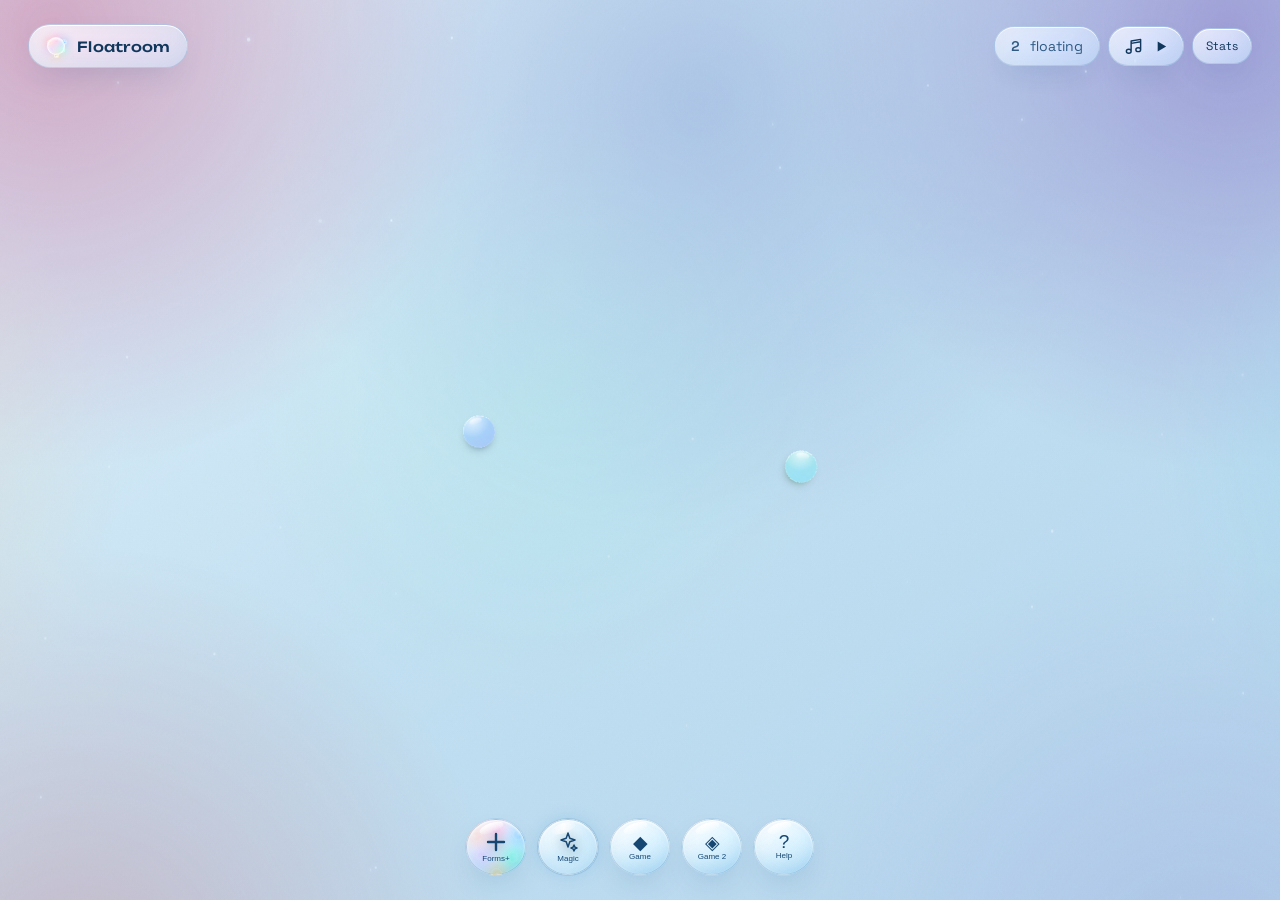
<file: docs/index.html>
<!doctype html>
<html lang="en">
<head>
  <meta charset="utf-8" />
  <meta name="viewport" content="width=device-width, initial-scale=1, maximum-scale=1, user-scalable=no, viewport-fit=cover" />
  <title>Floatroom — touch the floating glass</title>
  <meta name="description" content="A playful room full of floating liquid-glass objects. Drag, fling, pinch, hold to grow, double-tap to shrink." />
  <meta name="theme-color" content="#041329" />
  <meta name="mobile-web-app-capable" content="yes" />
  <meta name="apple-mobile-web-app-capable" content="yes" />
  <meta name="apple-mobile-web-app-status-bar-style" content="black-translucent" />
  <meta name="apple-mobile-web-app-title" content="Floatroom" />
  <link rel="manifest" href="./manifest.webmanifest" />
  <link rel="icon" href="./icon.svg" type="image/svg+xml" />
  <link rel="apple-touch-icon" href="./icon.svg" />
  <link rel="preconnect" href="https://fonts.googleapis.com" />
  <link rel="preconnect" href="https://fonts.gstatic.com" crossorigin />
  <link href="https://fonts.googleapis.com/css2?family=Unbounded:wght@500;800&family=Space+Grotesk:wght@400;500;600&display=swap" rel="stylesheet" />
  <link rel="stylesheet" href="./style.css" />
</head>
<body>
  <div class="backdrop" aria-hidden="true">
    <div class="backdrop-world">
      <div class="aura a1"></div>
      <div class="aura a2"></div>
      <div class="aura a3"></div>
      <div class="aura a4"></div>
      <div class="aura a5"></div>
      <div class="aura a6"></div>
      <div class="aura a7"></div>
      <div class="aura a8"></div>
      <div class="backdrop-scene scene-aurora"></div>
      <div class="backdrop-scene scene-ocean"></div>
      <div class="backdrop-scene scene-sunset"></div>
      <div class="distant-lights"></div>
      <div class="grain"></div>
    </div>
    <div class="grid" hidden></div>
  </div>

  <div id="map-world">
    <main id="room" aria-label="Room of floating glass objects"></main>
  </div>

  <header class="top">
    <div class="brand glass-ui">
      <span class="logo-orbit" aria-hidden="true">
        <i class="logo-dot"></i><i class="logo-dot"></i><i class="logo-dot"></i>
        <i class="logo-dot"></i><i class="logo-dot"></i><i class="logo-dot"></i>
      </span>
      Floatroom
    </div>
    <div class="right">
      <audio id="room-music" src="./assets/instrumental-techno.wav" loop preload="none"></audio>
      <button id="tilt" class="tilt glass-ui" type="button" aria-pressed="false" hidden>
        <span class="level" aria-hidden="true"><i></i></span><span class="label">tilt</span>
      </button>
      <div class="count glass-ui"><b id="count">0</b> floating</div>
      <button id="music-toggle" class="music-toggle glass-ui" type="button" aria-label="Play music" aria-pressed="false" title="Play music">
        <svg class="music-note" viewBox="0 0 24 24" aria-hidden="true"><path d="M9 18V5l12-2v13M9 18a3 2.5 0 1 1-3-2.5A3 2.5 0 0 1 9 18Zm12-2a3 2.5 0 1 1-3-2.5 3 2.5 0 0 1 3 2.5ZM9 8l12-2" fill="none" stroke="currentColor" stroke-width="1.8" stroke-linecap="round" stroke-linejoin="round"/></svg>
        <svg class="music-play" viewBox="0 0 24 24" aria-hidden="true"><path d="m8 5 12 7-12 7z" fill="currentColor"/></svg>
        <svg class="music-pause" viewBox="0 0 24 24" aria-hidden="true"><path d="M7 5h4v14H7zm7 0h4v14h-4z" fill="currentColor"/></svg>
      </button>
      <button id="stats-toggle" class="stats-toggle glass-ui" type="button" aria-expanded="false" aria-controls="stats-panel">Stats</button>
      <span id="music-status" class="visually-hidden" aria-live="polite"></span>
    </div>
  </header>

  <section id="stats-panel" class="stats-panel glass-ui" aria-label="Room statistics" hidden>
    <div class="stats-panel-heading"><b>Room telemetry</b><button id="stats-close" type="button" aria-label="Close statistics">×</button></div>
    <dl>
      <div><dt>Goal 0</dt><dd>Hidden</dd></div>
      <div><dt>Splits</dt><dd id="splits">0</dd></div>
      <div><dt>Fastest object</dt><dd id="fastest-speed">0 px/s</dd></div>
      <div><dt>Mean velocity</dt><dd id="mean-speed">0 px/s</dd></div>
      <div><dt>Kinetic index</dt><dd id="kinetic-index">0</dd></div>
      <div><dt>Glass area</dt><dd id="glass-area">0 px²</dd></div>
      <div><dt>App Version</dt><dd id="app-version">1.1.0</dd></div>
    </dl>
  </section>

  <div id="game-score" class="game-score glass-ui" aria-live="polite" aria-atomic="true" hidden>
    <span>Points <b id="game-points">0</b></span>
    <i aria-hidden="true"></i>
    <span>Hits <b id="game-stones">0</b></span>
    <i aria-hidden="true"></i>
    <span>Time <b id="game-time">60s</b></span>
    <i aria-hidden="true"></i>
    <span>Target <i id="game-target-swatch" class="game-target-swatch" aria-hidden="true"></i><b id="game-target-color">—</b></span>
    <i aria-hidden="true"></i>
    <span>Combo <b id="game-combo">x1 (0)</b></span>
  </div>
  <div id="game2-score" class="game-score game2-score glass-ui" aria-live="off" hidden>
    <span>Survival <b id="game2-time">0.0s</b></span>
    <i aria-hidden="true"></i>
    <span>Record <b id="game2-record">0.0s</b></span>
    <i aria-hidden="true"></i>
    <span>Shields <b id="game2-shields">0</b></span>
  </div>

  <div id="hint" class="hint hide" aria-live="polite">
    <span class="chip glass-ui">Bring matching forms together to split into four</span>
    <span class="chip glass-ui">Drag forces to move · select to pin or release</span>
  </div>

  <div class="dock">
    <div id="picker" class="picker glass-ui" role="dialog" aria-label="Choose a form or effect" hidden>
      <div class="picker-heading">
        <b id="picker-title">Choose a form</b>
        <button id="picker-close" class="picker-close" type="button" aria-label="Close picker">×</button>
      </div>
      <div id="picker-options" class="picker-options"></div>
      <p id="picker-hint" class="picker-hint">Drag a form into the room, or tap to add it.</p>
    </div>
    <div id="dock-actions" class="dock-actions">
      <button id="add" class="add glass-ui" type="button" aria-label="Choose forms" aria-expanded="false">
        <span class="orbit" aria-hidden="true">
          <span class="dot" style="--i:0"></span>
          <span class="dot" style="--i:1"></span>
          <span class="dot" style="--i:2"></span>
          <span class="dot" style="--i:3"></span>
          <span class="dot" style="--i:4"></span>
          <span class="dot" style="--i:5"></span>
        </span>
        <svg viewBox="0 0 24 24" width="24" height="24" aria-hidden="true"><path d="M12 4v16M4 12h16" fill="none" stroke="currentColor" stroke-width="2.4" stroke-linecap="round"/></svg>
        <span class="button-label">Forms+</span>
      </button>
      <button id="more" class="add glass-ui" type="button" aria-label="Show more controls" aria-expanded="false" aria-controls="magic-menu">
        <svg viewBox="0 0 24 24" width="24" height="24" aria-hidden="true"><path d="m12 3 1.8 5.2L19 10l-5.2 1.8L12 17l-1.8-5.2L5 10l5.2-1.8L12 3Zm6 12 .9 2.1L21 18l-2.1.9L18 21l-.9-2.1L15 18l2.1-.9L18 15Z" fill="none" stroke="currentColor" stroke-width="1.5" stroke-linejoin="round"/></svg>
        <span class="button-label">Magic</span>
      </button>
      <button id="game" class="add glass-ui game-button" type="button" aria-label="Start game" aria-pressed="false">
        <span class="button-plus" aria-hidden="true">◆</span>
        <span class="button-label" id="game-label">Game</span>
      </button>
      <button id="game2" class="add glass-ui game-button" type="button" aria-label="Start survival game" aria-pressed="false">
        <span class="button-plus" aria-hidden="true">◈</span>
        <span class="button-label" id="game2-label">Game 2</span>
      </button>
      <button id="help-toggle" class="add glass-ui help-toggle" type="button" aria-label="Show help text" aria-pressed="false">
        <span class="button-plus" aria-hidden="true">?</span>
        <span class="button-label">Help</span>
      </button>
      <div id="magic-menu" class="magic-menu" hidden>
        <button id="theme-toggle" class="add glass-ui" type="button" aria-label="Theme: System" title="Theme: System">
          <span class="button-plus" aria-hidden="true">◐</span>
          <span class="button-label">Theme: System</span>
        </button>
        <button id="elements" class="add glass-ui" type="button" aria-label="Choose a natural force">
          <span class="button-plus" aria-hidden="true">+</span>
          <span class="button-label">Elements</span>
        </button>
        <button id="light-effects" class="add glass-ui" type="button" aria-label="Choose a light effect">
          <span class="button-plus" aria-hidden="true">+</span>
          <span class="button-label">Light</span>
        </button>
        <button id="glow-toggle" class="add glass-ui" type="button" aria-label="Turn object glow on" aria-pressed="false" title="Object glow: off">
          <span class="button-plus" aria-hidden="true">✦</span>
          <span class="button-label">Glow</span>
        </button>
        <button id="grid-toggle" class="add glass-ui" type="button" aria-label="Show grid" aria-pressed="false" title="Grid: off">
          <svg viewBox="0 0 24 24" width="24" height="24" aria-hidden="true"><path d="M4 4h16v16H4zM4 10h16M4 16h16M10 4v16m6-16v16" fill="none" stroke="currentColor" stroke-width="1.5" stroke-linejoin="round"/></svg>
          <span class="button-label">Grid</span>
        </button>
        <button id="phenomena-effects" class="add glass-ui" type="button" aria-label="Choose a special effect">
          <span class="button-plus" aria-hidden="true">+</span>
          <span class="button-label">Effects</span>
        </button>
        <button id="draw-frame" class="add glass-ui" type="button" aria-label="Draw an object frame" aria-pressed="false">
          <svg viewBox="0 0 24 24" width="24" height="24" aria-hidden="true"><path d="m4 16.5 9.7-9.7a2.1 2.1 0 0 1 3 3L7 19.5 3.5 20.5 4 16.5Z M12.5 8.3l3.2 3.2" fill="none" stroke="currentColor" stroke-width="1.8" stroke-linecap="round" stroke-linejoin="round"/></svg>
          <span class="button-label">Frame</span>
        </button>
        <button id="clear-forms" class="add glass-ui" type="button" aria-label="Clear Objects">
          <svg viewBox="0 0 24 24" width="24" height="24" aria-hidden="true"><path d="M4 7h16M9 7V4h6v3m3 0-.8 13H6.8L6 7m4 3v6m4-6v6" fill="none" stroke="currentColor" stroke-width="1.8" stroke-linecap="round" stroke-linejoin="round"/></svg>
          <span class="button-label">Clear Objects</span>
        </button>
        <button id="clear-forces" class="add glass-ui" type="button" aria-label="Clear Forces">
          <svg viewBox="0 0 24 24" width="24" height="24" aria-hidden="true"><path d="M4 7h16M9 7V4h6v3m3 0-.8 13H6.8L6 7m4 3v6m4-6v6" fill="none" stroke="currentColor" stroke-width="1.8" stroke-linecap="round" stroke-linejoin="round"/></svg>
          <span class="button-label">Clear Forces</span>
        </button>
        <button id="clear-frames" class="add glass-ui" type="button" aria-label="Clear Frames">
          <svg viewBox="0 0 24 24" width="24" height="24" aria-hidden="true"><path d="M4 4h16v16H4zM9 4v3m6-3v3M9 17v3m6-3v3M4 9h3m10 0h3M4 15h3m10 0h3" fill="none" stroke="currentColor" stroke-width="1.6" stroke-linecap="round" stroke-linejoin="round"/></svg>
          <span class="button-label">Clear Frames</span>
        </button>
        <button id="advanced" class="add glass-ui" type="button" aria-label="Advanced controls">
          <svg viewBox="0 0 24 24" width="24" height="24" aria-hidden="true"><path d="M12 3v2m0 14v2M3 12h2m14 0h2M5.64 5.64l1.42 1.42m9.88 9.88 1.42 1.42m0-12.72-1.42 1.42m-9.88 9.88-1.42 1.42M15 12a3 3 0 1 1-6 0 3 3 0 0 1 6 0Z" fill="none" stroke="currentColor" stroke-width="1.7" stroke-linecap="round"/></svg>
          <span class="button-label">Advanced</span>
        </button>
        <button id="speed" class="add glass-ui" type="button" aria-label="Simulation speed 1 times" aria-pressed="false">
          <span class="button-plus speed-icon" aria-hidden="true">»</span>
          <span class="button-label" id="speed-label">1×</span>
        </button>
      </div>
    </div>
  </div>

  <script src="./app.js"></script>
</body>
</html>
</file>
<file: docs/style.css>
*, *::before, *::after { box-sizing: border-box; margin: 0; padding: 0; }

html { background: #041329; }
html, body {
  height: 100%;
  height: 100dvh;
  overflow: hidden;
  background-color: #041329;
  background: linear-gradient(135deg, #071a38, #062b50 52%, #101e49);
  color: #fff;
  font-family: "Space Grotesk", system-ui, sans-serif;
  touch-action: none;
  overscroll-behavior: none;
  -webkit-user-select: none;
  user-select: none;
  -webkit-touch-callout: none;
  -webkit-tap-highlight-color: transparent;
}
#map-world {
  position: fixed; inset: 0; z-index: 1;
  width: 100vw; width: 100dvw;
  height: 100vh; height: 100dvh;
  transform-origin: 0 0;
  will-change: transform;
}

/* ---------- Backdrop: layered colour field for the glass to refract ---------- */
.backdrop { position: fixed; inset: 0; overflow: hidden; z-index: 0; pointer-events: none; animation: backdrop-color-drift 34s ease-in-out infinite alternate; }
@keyframes backdrop-color-drift {
  from { filter: hue-rotate(-8deg) saturate(1); }
  to { filter: hue-rotate(8deg) saturate(1.08); }
}
.backdrop-world {
  position: absolute; inset: -6%;
  transform: translate3d(0, 0, 0) scale(1.08);
  transform-origin: center;
  will-change: transform;
}

.aura {
  position: absolute;
  width: 70vmax; height: 70vmax;
  border-radius: 50%;
  mix-blend-mode: screen;
  opacity: .85;
}
.a1 { background: radial-gradient(circle, #ff3d9a 0, transparent 62%); top: -25vmax; left: -20vmax; }
.a2 { background: radial-gradient(circle, #3d6bff 0, transparent 62%); top: -20vmax; left: 25vw; opacity: .52; }
.a3 { background: radial-gradient(circle, #7a2dff 0, transparent 62%); top: -25vmax; right: -20vmax; opacity: .72; }
.a4 { background: radial-gradient(circle, #ff9a3d 0, transparent 60%); top: 18vh; left: -32vmax; width: 56vmax; height: 56vmax; opacity: .48; }
.a5 { background: radial-gradient(circle, #2dffc4 0, transparent 60%); top: 18vh; left: 25vw; width: 48vmax; height: 48vmax; opacity: .28; }
.a6 { background: radial-gradient(circle, #36d9ff 0, transparent 60%); top: 18vh; right: -30vmax; width: 54vmax; height: 54vmax; opacity: .58; }
.a7 { background: radial-gradient(circle, #ff5c73 0, transparent 60%); bottom: -32vmax; left: -18vmax; opacity: .64; }
.a8 { background: radial-gradient(circle, #8c7bff 0, transparent 60%); bottom: -32vmax; right: -18vmax; opacity: .42; }

.backdrop-scene {
  position: absolute; z-index: 1; inset: -12%;
  opacity: 0;
  filter: blur(30px) saturate(1.25);
  -webkit-backdrop-filter: blur(16px) saturate(1.4);
  backdrop-filter: blur(16px) saturate(1.4);
  transform: scale(1.06);
  transition: opacity 1.25s ease, filter 1.25s ease, transform 1.25s ease;
}
.backdrop-scene.scene-active { opacity: .76; filter: blur(5px) saturate(1.2); transform: scale(1); }
.scene-aurora {
  background:
    radial-gradient(ellipse at 18% 30%, rgba(53,255,207,.54), transparent 43%),
    radial-gradient(ellipse at 76% 24%, rgba(95,108,255,.62), transparent 46%),
    radial-gradient(ellipse at 63% 83%, rgba(208,72,255,.5), transparent 48%),
    linear-gradient(140deg, rgba(9,35,67,.62), rgba(31,12,74,.58));
}
.scene-ocean {
  background:
    radial-gradient(ellipse at 22% 24%, rgba(39,211,233,.58), transparent 46%),
    radial-gradient(ellipse at 80% 44%, rgba(52,108,255,.66), transparent 48%),
    radial-gradient(ellipse at 42% 88%, rgba(36,244,197,.4), transparent 44%),
    linear-gradient(145deg, rgba(5,48,74,.68), rgba(7,18,59,.62));
}
.scene-sunset {
  background:
    radial-gradient(ellipse at 18% 25%, rgba(255,106,132,.6), transparent 45%),
    radial-gradient(ellipse at 78% 32%, rgba(255,185,91,.58), transparent 46%),
    radial-gradient(ellipse at 54% 86%, rgba(152,74,255,.55), transparent 50%),
    linear-gradient(145deg, rgba(76,19,79,.62), rgba(13,23,66,.66));
}

.distant-lights { position: absolute; z-index: 2; inset: 0; pointer-events: none; }
.distant-light {
  position: absolute;
  width: var(--light-size); height: var(--light-size);
  border-radius: 50%;
  background: rgba(231,241,255,var(--light-alpha));
  box-shadow: 0 0 5px 1px rgba(184,213,255,.28);
  animation: distant-twinkle var(--twinkle-time) ease-in-out var(--twinkle-delay) infinite alternate;
}
@keyframes distant-twinkle {
  from { opacity: .35; transform: scale(.75); }
  to { opacity: 1; transform: scale(1.3); }
}

.grid {
  position: absolute; z-index: 2; inset: 0;
  background-image:
    repeating-linear-gradient(0deg, rgba(255,255,255,.01) 0 1px, transparent 1px 56px),
    repeating-linear-gradient(90deg, rgba(255,255,255,.01) 0 1px, transparent 1px 56px);
}
.grid[hidden] { display: none; }

.grain {
  position: absolute; z-index: 3; inset: -50%; pointer-events: none;
  opacity: .09;
  mix-blend-mode: overlay;
  background-image: url("data:image/svg+xml;utf8,<svg xmlns='http://www.w3.org/2000/svg' width='160' height='160'><filter id='n'><feTurbulence type='fractalNoise' baseFrequency='.9' numOctaves='2'/></filter><rect width='100%' height='100%' filter='url(%23n)'/></svg>");
}

/* ---------- Room + objects ---------- */
#room { position: absolute; left: 0; top: 0; z-index: 1; cursor: grab; touch-action: none; }
#room.map-panning { cursor: grabbing; }
#room.map-zooming { cursor: zoom-in; }

.obj {
  position: absolute; left: 0; top: 0;
  will-change: transform;
  transform-origin: center;
  touch-action: none;
  cursor: grab;
}
.obj:active { cursor: grabbing; }
.obj.game2-selectable::after {
  content: "";
  position: absolute; inset: -9px;
  border: 2px solid hsl(var(--h) 100% 82% / .85);
  border-radius: 50%;
  box-shadow: 0 0 12px hsl(var(--h) 100% 72% / .62);
  pointer-events: none;
  animation: game2-select-pulse 1.6s ease-in-out infinite alternate;
}
.obj.game2-selectable:focus-visible { outline: 2px solid #fff; outline-offset: 10px; }
.obj.game2-player .glass {
  box-shadow:
    inset 0 0 0 2px rgba(255,255,255,.92),
    inset 0 0 24px hsl(var(--h) 100% 78% / .8),
    0 0 25px hsl(var(--h) 100% 68% / .92),
    0 0 58px hsl(var(--h) 100% 60% / .72);
}
@keyframes game2-select-pulse {
  to { transform: scale(1.09); opacity: .45; }
}
.game-stone {
  position: absolute; z-index: 2147483647; width: var(--stone-size, 50px); height: var(--stone-size, 50px);
  margin: calc(var(--stone-size, 50px) / -2);
  display: grid; place-items: center;
  border: 2px solid rgba(255,255,255,.88); border-radius: 50%;
  background:
    radial-gradient(circle at 34% 27%, rgba(255,255,255,.9), transparent 20%),
    radial-gradient(circle, color-mix(in srgb, var(--stone-color), white 12%) 0 24%, var(--stone-color) 25% 55%, color-mix(in srgb, var(--stone-color), #140b30 55%) 78%);
  box-shadow: 0 0 12px color-mix(in srgb, var(--stone-color), transparent 12%), 0 0 30px color-mix(in srgb, var(--stone-color), transparent 50%), inset 0 0 10px rgba(255,255,255,.62);
  color: #fff; font-size: calc(var(--stone-size, 50px) * .4); text-shadow: 0 0 8px #fff, 0 0 16px var(--stone-color);
  pointer-events: none;
}
.game2-pickup,
.game2-shield {
  position: absolute; z-index: 1102; width: 34px; height: 34px; margin: -17px;
  display: grid; place-items: center; border: 1px solid rgba(224,255,249,.95);
  border-radius: 50%; color: #eaffff; background: rgba(74,238,221,.26);
  box-shadow: 0 0 12px rgba(82,255,229,.88), 0 0 28px rgba(68,186,255,.64), inset 0 0 10px rgba(255,255,255,.75);
  font-size: 19px; text-shadow: 0 0 8px #fff; pointer-events: none;
}
.game2-pickup { animation: game2-pickup-pulse .8s ease-in-out infinite alternate; }
.game2-shield { width: 26px; height: 26px; margin: -13px; font-size: 14px; }
@keyframes game2-pickup-pulse { to { transform: scale(1.2); filter: brightness(1.3); } }
.game-stone.is-target { border-width: 3px; animation: target-stone-blink .55s steps(2, end) infinite; }
@keyframes target-stone-blink {
  50% { opacity: .3; transform: scale(1.12); box-shadow: 0 0 20px rgba(255,189,85,1), 0 0 44px rgba(255,93,83,.82), inset 0 0 10px rgba(255,255,255,.72); }
}
.game-rocket {
  position: absolute; z-index: 2147483646; width: 48px; height: 48px; margin: -24px;
  display: grid; place-items: center; font-size: 36px; line-height: 1;
  filter: drop-shadow(0 0 8px rgba(255,156,66,.85));
  pointer-events: none; will-change: left, top, transform;
}

/* halo that pulses while an object is being held to grow */
.obj::before {
  content: "";
  position: absolute; inset: -22%;
  border-radius: 50%;
  background: radial-gradient(circle, hsl(var(--h) 100% 72% / .65), transparent 66%);
  opacity: 0;
  transition: opacity .3s;
  pointer-events: none;
}
.obj.growing::before { opacity: 1; animation: halo .7s ease-in-out infinite alternate; }
@keyframes halo { from { transform: scale(.92); } to { transform: scale(1.08); } }

.wob { position: absolute; inset: 0; transition: opacity .4s, transform .4s; }
.wob.tap    { animation: jelly .55s cubic-bezier(.3,1.6,.5,1); }
.wob.shrink { animation: squeeze .5s cubic-bezier(.3,1.6,.5,1); }
.wob.boop   { animation: boop .35s ease-out; }
.obj.bye .wob { opacity: 0; transform: scale(.2); }

@keyframes jelly {
  0% { transform: scale(1, 1); } 30% { transform: scale(1.16, .86); }
  55% { transform: scale(.92, 1.08); } 75% { transform: scale(1.04, .97); } 100% { transform: scale(1, 1); }
}
@keyframes squeeze {
  0% { transform: scale(1.25); } 40% { transform: scale(.85, 1.1); } 100% { transform: scale(1); }
}
@keyframes boop {
  0% { transform: scale(1); } 40% { transform: scale(.93, 1.06); } 100% { transform: scale(1); }
}

/* The liquid glass material */
.glass {
  position: absolute; inset: 0;
  border-radius: 50%;
  background:
    radial-gradient(90% 90% at 28% 18%, rgba(255,255,255,.62), transparent 58%),
    linear-gradient(145deg, hsl(var(--h) 88% 82% / .34), hsl(calc(var(--h) + 50) 84% 58% / .18));
  -webkit-backdrop-filter: blur(6px) saturate(160%);
  backdrop-filter: blur(6px) saturate(160%);
  box-shadow:
    inset 0 0 0 1px rgba(255,255,255,.36),
    inset 0 1px 0 rgba(255,255,255,.72),
    0 14px 30px -18px hsl(var(--h) 90% 12% / .7);
}
.obj.intro-glow .glass {
  box-shadow:
    inset 0 0 0 1px rgba(255,255,255,.72),
    inset 0 0 20px hsl(var(--h) 100% 78% / .82),
    0 0 24px hsl(var(--h) 100% 64% / .92),
    0 0 52px hsl(var(--h) 100% 58% / .72);
  filter: brightness(1.24) saturate(1.4);
}

#room.dense .glass {
  -webkit-backdrop-filter: none;
  backdrop-filter: none;
  box-shadow: inset 0 0 0 1px rgba(255,255,255,.36), inset 0 1px 0 rgba(255,255,255,.72);
}
body.dense .backdrop { animation: none; }
.dense .blob, .dense .pearl .core { animation: none; }
.dense .obj:not(.growing)::before { display: none; }
.dense .glass::after { filter: none; opacity: .55; }
.dense .obj { will-change: auto; }
.dense .dvd-object .glass::after { animation: none; }
.crowded .glass::before { display: none; }
.crowded .glass::after { opacity: .35; }
.crowded .glass { box-shadow: none; }
.crowded .wob { transition: none; }
.overloaded .obj { contain: layout paint style; }
.overloaded .glass::before, .overloaded .glass::after { display: none; }
.overloaded .glass {
  background: linear-gradient(145deg, hsl(var(--h) 82% 78% / .82), hsl(calc(var(--h) + 50) 78% 48% / .72));
  border-radius: 50%;
  clip-path: none;
  mask: none;
  -webkit-mask: none;
  box-shadow: none;
}

/* bright gradient rim */
.glass::before {
  content: "";
  position: absolute; inset: 0;
  border-radius: inherit;
  padding: 1.5px;
  background: linear-gradient(135deg, rgba(255,255,255,.95), rgba(255,255,255,.08) 35%, transparent 55%, hsl(var(--h) 100% 88% / .9));
  -webkit-mask: linear-gradient(#000 0 0) content-box, linear-gradient(#000 0 0);
  -webkit-mask-composite: xor;
  mask: linear-gradient(#000 0 0) content-box, linear-gradient(#000 0 0);
  mask-composite: exclude;
  pointer-events: none;
}

/* specular highlight */
.glass::after {
  content: "";
  position: absolute;
  top: 9%; left: 17%;
  width: 40%; height: 20%;
  border-radius: 50%;
  background: linear-gradient(to bottom, rgba(255,255,255,.9), rgba(255,255,255,0));
  transform: rotate(-22deg);
  filter: blur(.6px);
  opacity: .75;
  pointer-events: none;
}

.ring {
  -webkit-mask: radial-gradient(circle, transparent 35%, #000 36.5%);
  mask: radial-gradient(circle, transparent 35%, #000 36.5%);
}
.ring::after { top: 6%; left: 22%; width: 34%; height: 12%; }
.squircle { border-radius: 32%; }
.capsule  { border-radius: 999px; }
.capsule::after { top: 12%; left: 12%; width: 50%; height: 28%; }
.drop     { border-radius: 50% 50% 50% 14%; }
.diamond  { clip-path: polygon(50% 0, 100% 50%, 50% 100%, 0 50%); }
.triangle { clip-path: polygon(50% 0, 100% 92%, 0 92%); }
.hexagon  { clip-path: polygon(25% 4%, 75% 4%, 100% 50%, 75% 96%, 25% 96%, 0 50%); }
.star     { clip-path: polygon(50% 0, 62% 35%, 98% 36%, 69% 58%, 80% 94%, 50% 72%, 20% 94%, 31% 58%, 2% 36%, 38% 35%); }
.moon     { clip-path: polygon(72% 4%, 57% 13%, 45% 28%, 40% 47%, 44% 67%, 56% 84%, 73% 96%, 51% 92%, 32% 82%, 18% 65%, 12% 45%, 17% 26%, 31% 11%, 50% 3%); }
.flower   { clip-path: polygon(50% 0, 63% 20%, 86% 12%, 82% 38%, 100% 50%, 82% 63%, 88% 88%, 62% 81%, 50% 100%, 38% 81%, 12% 88%, 18% 62%, 0 50%, 18% 38%, 12% 12%, 38% 20%); }
.shield   { clip-path: polygon(50% 0, 94% 16%, 88% 63%, 50% 100%, 12% 63%, 6% 16%); }
.cone     { clip-path: polygon(50% 0, 94% 88%, 6% 88%); border-radius: 50% 50% 20% 20%; }
.cross    { clip-path: polygon(35% 0, 65% 0, 65% 35%, 100% 35%, 100% 65%, 65% 65%, 65% 100%, 35% 100%, 35% 65%, 0 65%, 0 35%, 35% 35%); }
.blob     { animation: morph 9s ease-in-out infinite; }
@keyframes morph {
  0%, 100% { border-radius: 62% 38% 46% 54% / 49% 61% 39% 51%; }
  33%      { border-radius: 40% 60% 66% 34% / 58% 37% 63% 42%; }
  66%      { border-radius: 54% 46% 36% 64% / 38% 55% 45% 62%; }
}

.pearl .core {
  position: absolute; inset: 29%;
  border-radius: 50%;
  background: radial-gradient(circle at 35% 30%, #fff 0, hsl(var(--h) 100% 68%) 32%, hsl(calc(var(--h) + 40) 100% 42%) 78%);
  box-shadow: 0 0 30px hsl(var(--h) 100% 60% / .85);
  animation: breathe 3.2s ease-in-out infinite;
}
@keyframes breathe { 50% { transform: scale(1.14); } }

.dvd-object .glass {
  border-radius: 12%;
  clip-path: none;
  mask: none;
  -webkit-mask: none;
  background:
    linear-gradient(145deg, rgba(255,255,255,.32), rgba(89,214,255,.08) 48%, rgba(129,91,255,.28)),
    rgba(13,20,48,.7);
  box-shadow: inset 0 0 0 1px rgba(221,248,255,.72), 0 0 18px rgba(99,221,255,.5);
}
.dvd-label {
  position: absolute; inset: 0; z-index: 1;
  display: grid; place-items: center;
  color: #edfcff;
  font: 800 19px/1 "Unbounded", sans-serif;
  letter-spacing: .12em;
  text-shadow: 0 0 5px #fff, 0 0 13px #5ce8ff, 0 0 24px #b56dff;
  pointer-events: none;
}
.dvd-object .glass::after {
  top: 0; left: 0; width: 100%; height: 100%;
  border-radius: inherit;
  transform: none;
  filter: none;
  opacity: .62;
  background:
    repeating-linear-gradient(0deg, transparent 0 3px, rgba(205,246,255,.12) 4px, transparent 5px),
    linear-gradient(0deg, transparent 0 46%, rgba(255,255,255,.56) 49%, rgba(109,239,255,.42) 51%, transparent 55%);
  animation: vhs-track 2.7s steps(1, end) infinite;
}
@keyframes vhs-track {
  0%, 18% { background-position: 0 0, 0 -100%; opacity: .18; }
  19%, 24% { background-position: 0 0, 0 0; opacity: .86; }
  25%, 69% { background-position: 0 0, 0 100%; opacity: .24; }
  70%, 74% { background-position: 0 0, 0 0; opacity: .72; }
  75%, 100% { background-position: 0 0, 0 -100%; opacity: .18; }
}

.ripple {
  position: fixed; left: 0; top: 0; z-index: 1;
  width: var(--s); height: var(--s);
  margin: calc(var(--s) / -2) 0 0 calc(var(--s) / -2);
  border-radius: 50%;
  border: 2px solid rgba(255,255,255,.85);
  box-shadow: 0 0 24px rgba(255,255,255,.4), inset 0 0 24px rgba(255,255,255,.3);
  pointer-events: none;
  animation: ripple .65s ease-out forwards;
}
@keyframes ripple { from { transform: scale(.6); opacity: 1; } to { transform: scale(1.6); opacity: 0; } }

/* ---------- UI chrome ---------- */
.glass-ui {
  background: linear-gradient(135deg, rgba(255,255,255,.24), rgba(255,255,255,.06));
  -webkit-backdrop-filter: blur(18px) saturate(180%);
  backdrop-filter: blur(18px) saturate(180%);
  border: 1px solid rgba(255,255,255,.32);
  box-shadow:
    inset 0 1px 0 rgba(255,255,255,.75),
    inset 0 -10px 22px rgba(255,255,255,.05),
    0 16px 40px -14px rgba(0,0,0,.55);
}

.top {
  position: fixed; z-index: 3;
  top: calc(16px + env(safe-area-inset-top)); left: 16px; right: 16px;
  display: flex; justify-content: space-between; align-items: center;
  pointer-events: none;
}
.brand, .count {
  display: inline-flex; align-items: center; gap: 10px;
  padding: 10px 16px;
  border-radius: 999px;
  font-size: 14px;
}
.brand { font-family: "Unbounded", sans-serif; font-weight: 500; letter-spacing: .02em; }
.count { font-variant-numeric: tabular-nums; opacity: .9; }
.count b { font-weight: 600; }
.right { display: flex; align-items: center; gap: 8px; pointer-events: auto; }
.music-toggle {
  display: flex; width: 76px; height: 40px; flex: none; align-items: center; justify-content: center; gap: 9px;
  padding: 0 12px;
  border: 1px solid rgba(255,255,255,.4); border-radius: 999px;
  color: #fff; cursor: pointer; pointer-events: auto;
}
.music-toggle svg { width: 17px; height: 17px; flex: none; filter: drop-shadow(0 1px 4px rgba(255,255,255,.3)); }
.music-toggle .music-note { width: 19px; height: 19px; }
.music-toggle .music-pause, .music-toggle[aria-pressed="true"] .music-play { display: none; }
.music-toggle[aria-pressed="true"] .music-pause { display: block; }
.visually-hidden {
  position: absolute; width: 1px; height: 1px; padding: 0; margin: -1px;
  overflow: hidden; clip: rect(0, 0, 0, 0); white-space: nowrap; border: 0;
}
.stats-toggle {
  padding: 9px 13px;
  border: 1px solid rgba(255,255,255,.32);
  border-radius: 999px;
  color: #fff;
  font: inherit;
  font-size: 12px;
  cursor: pointer;
  pointer-events: auto;
}
.stats-panel {
  position: fixed; z-index: 6;
  top: calc(68px + env(safe-area-inset-top)); right: 16px;
  width: min(300px, calc(100vw - 24px));
  padding: 14px;
  border-radius: 18px;
  color: #fff;
  pointer-events: auto;
}
.stats-panel[hidden] { display: none; }
.stats-panel-heading { display: flex; justify-content: space-between; align-items: center; margin-bottom: 10px; font-size: 11px; letter-spacing: .08em; text-transform: uppercase; }
.stats-panel-heading button {
  width: 26px; height: 26px; border: 1px solid rgba(255,255,255,.3); border-radius: 50%;
  color: #fff; background: rgba(255,255,255,.1); font: inherit; font-size: 17px; line-height: 1; cursor: pointer;
}
.stats-panel dl { display: grid; gap: 7px; font-size: 12px; }
.stats-panel dl div { display: flex; justify-content: space-between; gap: 12px; }
.stats-panel dt { color: rgba(255,255,255,.72); }
.stats-panel dd { font-variant-numeric: tabular-nums; text-align: right; }
.game-score {
  position: fixed; z-index: 3;
  top: calc(72px + env(safe-area-inset-top)); left: 50%;
  transform: translateX(-50%);
  display: flex; align-items: center; justify-content: center; flex-wrap: wrap; gap: 6px 12px;
  width: max-content; max-width: calc(100vw - 20px);
  padding: 9px 15px; border-radius: 999px;
  font-size: 12px; text-transform: uppercase; letter-spacing: .08em; white-space: nowrap;
}
.game2-score { top: calc(120px + env(safe-area-inset-top)); }
.game-score[hidden] { display: none; }
.game-score i { width: 4px; height: 4px; border-radius: 50%; background: rgba(255,255,255,.65); }
.game-score b { font-variant-numeric: tabular-nums; }
.game-score .game-target-swatch { display: inline-block; width: 9px; height: 9px; margin: 0 4px; border-radius: 50%; background: var(--target-color, #fff); box-shadow: 0 0 9px var(--target-color, #fff); vertical-align: middle; }
.help-toggle .button-plus { font-size: 19px; line-height: .95; }
body.help-hidden .hint { display: none; }
.logo-orbit { position: relative; display: inline-block; width: 22px; height: 22px; flex: none; }
.logo-orbit::after {
  content: ""; position: absolute; z-index: 2; inset: 2px;
  border: 1px solid rgba(255,255,255,.7); border-radius: 50%;
  background: linear-gradient(145deg, rgba(255,255,255,.48), rgba(235,244,255,.2));
  -webkit-backdrop-filter: blur(2px) saturate(135%);
  backdrop-filter: blur(2px) saturate(135%);
  box-shadow: inset 0 1px 2px rgba(255,255,255,.85), 0 1px 6px rgba(255,255,255,.14);
  pointer-events: none;
}
.logo-dot {
  position: absolute; left: 50%; top: 50%; width: 5px; height: 5px; margin: -2.5px;
  border: 1px solid rgba(255,255,255,.7); border-radius: 50%;
  transform: rotate(var(--logo-angle)) translateY(calc(0px - var(--logo-radius)));
  animation: logo-orbit var(--logo-time) linear var(--logo-delay) infinite;
  background: radial-gradient(circle at 35% 30%, #fff, var(--logo-color) 55%, transparent);
  box-shadow: 0 0 8px var(--logo-color), inset 0 1px 1px rgba(255,255,255,.9);
}
.logo-dot:nth-child(1) { --logo-color:#ff3d9a; --logo-angle:0deg; --logo-radius:6px; --logo-time:2.1s; --logo-delay:-.4s; }
.logo-dot:nth-child(2) { --logo-color:#3d9bff; --logo-angle:60deg; --logo-radius:9px; --logo-time:3.6s; --logo-delay:-2s; }
.logo-dot:nth-child(3) { --logo-color:#2dffc4; --logo-angle:120deg; --logo-radius:7px; --logo-time:1.7s; --logo-delay:-.9s; }
.logo-dot:nth-child(4) { --logo-color:#ffcb57; --logo-angle:180deg; --logo-radius:9px; --logo-time:2.1s; --logo-delay:-1.2s; }
.logo-dot:nth-child(5) { --logo-color:#ad7bff; --logo-angle:240deg; --logo-radius:6px; --logo-time:3.6s; --logo-delay:-1.4s; }
.logo-dot:nth-child(6) { --logo-color:#ff765e; --logo-angle:300deg; --logo-radius:8px; --logo-time:1.7s; --logo-delay:-.6s; }
@keyframes logo-orbit {
  from { transform: rotate(var(--logo-angle)) translateY(calc(0px - var(--logo-radius))); }
  to { transform: rotate(calc(var(--logo-angle) + 360deg)) translateY(calc(0px - var(--logo-radius))); }
}

.hint {
  position: fixed; z-index: 3;
  left: 50%; bottom: calc(138px + env(safe-area-inset-bottom));
  transform: translateX(-50%);
  width: max-content; max-width: 94vw;
  display: flex; flex-wrap: wrap; justify-content: center; gap: 8px;
  pointer-events: none;
  transition: opacity .8s, transform .8s;
}
.hint.hide { opacity: 0; transform: translateX(-50%) translateY(12px); }
.chip { padding: 8px 13px; border-radius: 999px; font-size: 13px; white-space: nowrap; }

@media (max-width: 480px) {
  .top { top: calc(10px + env(safe-area-inset-top)); left: 10px; right: 10px; }
  .brand, .count { padding: 9px 11px; font-size: 12px; }
  .brand { gap: 7px; }
  .right { display: flex; gap: 6px; }
  .music-toggle { width: 70px; height: 38px; gap: 7px; padding: 0 10px; }
  .music-toggle svg { width: 16px; height: 16px; }
  .music-toggle .music-note { width: 18px; height: 18px; }
  .stats-toggle { padding: 8px 10px; font-size: 11px; }
  .stats-panel { top: calc(58px + env(safe-area-inset-top)); right: 10px; }
  .game-score { top: calc(62px + env(safe-area-inset-top)); gap: 5px 8px; padding: 8px 10px; font-size: 10px; }
  .game2-score { top: calc(110px + env(safe-area-inset-top)); gap: 5px 8px; padding: 8px 10px; font-size: 10px; }
  .hint {
    bottom: calc(126px + env(safe-area-inset-bottom));
    width: calc(100vw - 24px);
    max-width: 420px;
    gap: 6px;
  }
  .chip {
    max-width: 100%;
    padding: 7px 10px;
    font-size: 11px;
    line-height: 1.35;
    text-align: center;
    white-space: normal;
    overflow-wrap: anywhere;
  }
}

.picker {
  position: absolute; z-index: 5;
  left: 50%; bottom: calc(100% + 14px);
  width: min(92vw, 440px);
  max-height: min(54vh, 430px);
  padding: 14px;
  border-radius: 22px;
  transform: translateX(-50%);
  overflow: auto;
  pointer-events: auto;
}
.picker[hidden] { display: none; }
.picker-heading { display: flex; align-items: center; justify-content: space-between; margin-bottom: 10px; }
.picker-heading b { font-size: 13px; letter-spacing: .08em; text-transform: uppercase; }
.picker-close {
  width: 26px; height: 26px;
  border: 1px solid rgba(255,255,255,.28); border-radius: 50%;
  color: #fff; background: rgba(255,255,255,.1);
  font: inherit; font-size: 20px; line-height: 1;
}
.picker-options { display: grid; grid-template-columns: repeat(4, minmax(0, 1fr)); gap: 8px; }
.picker-action {
  grid-column: 1 / -1;
  min-height: 56px;
  border: 1px solid rgba(255,255,255,.2);
  border-radius: 12px;
  color: #fff;
  background: rgba(255,255,255,.1);
  font-family: inherit;
  font-size: 14px;
  font-weight: 500;
  line-height: 1.2;
  cursor: pointer;
}
.picker-action:hover, .picker-action:focus-visible { outline: none; background: rgba(255,255,255,.18); }
.picker-option {
  min-width: 0; min-height: 52px;
  display: flex; align-items: center; justify-content: flex-start; gap: 6px;
  padding: 6px;
  border: 1px solid rgba(255,255,255,.16); border-radius: 12px;
  color: #fff; background: rgba(255,255,255,.07);
  font: inherit; font-size: 10px; text-align: left;
  cursor: pointer;
}
.picker-option:hover, .picker-option:focus-visible { outline: none; border-color: var(--option-color); background: rgba(255,255,255,.14); }
.picker-option.is-active { border-color: var(--option-color); background: color-mix(in srgb, var(--option-color), transparent 82%); }
.picker-option.form-drag-source { opacity: .35; }
.form-option { flex-direction: column; justify-content: center; gap: 5px; }
.form-sample {
  position: relative; inset: auto;
  width: 28px; height: 28px; flex: none;
  --h: 300;
  background: radial-gradient(circle at 35% 25%, rgba(255,255,255,.82), var(--option-color) 56%, rgba(255,255,255,.12));
  box-shadow: inset 0 0 0 1px rgba(255,255,255,.45), 0 3px 12px color-mix(in srgb, var(--option-color), transparent 50%);
}
.form-sample::before, .form-sample::after { display: none; }
.form-option > span:last-child { overflow: hidden; max-width: 100%; text-overflow: ellipsis; white-space: nowrap; }
.form-drag-preview {
  position: fixed; z-index: 20; left: 0; top: 0;
  width: 62px; height: 62px;
  transform: translate(-50%, -50%) scale(.92);
  pointer-events: none;
  box-shadow: 0 0 28px hsl(var(--h) 100% 75% / .72), inset 0 0 0 1px rgba(255,255,255,.52);
}
.effect-icon { display: grid; width: 20px; height: 20px; flex: none; place-items: center; border-radius: 50%; color: var(--option-color); background: color-mix(in srgb, var(--option-color), transparent 84%); font-size: 13px; }
.advanced-option { flex-direction: column; justify-content: center; gap: 4px; text-align: center; }
.advanced-option .effect-icon { width: 24px; height: 24px; font-size: 15px; }
.advanced-option > span:last-child { max-width: 100%; overflow-wrap: anywhere; }
.picker-hint { margin-top: 10px; color: rgba(255,255,255,.7); font-size: 11px; }

.dock {
  position: fixed; z-index: 4;
  left: 50%; bottom: calc(24px + env(safe-area-inset-bottom));
  transform: translateX(-50%);
  width: min(98vw, 600px);
  pointer-events: none;
}
.dock-actions { display: flex; justify-content: center; align-items: center; gap: 8px; }
.magic-menu {
  position: absolute; left: 50%; bottom: calc(100% + 12px);
  width: min(94vw, 520px);
  max-height: min(65vh, 480px);
  max-height: min(65dvh, 480px);
  padding: 12px;
  display: grid; grid-template-columns: repeat(4, minmax(0, 1fr)); justify-items: center; gap: 9px;
  border: 1px solid rgba(255,255,255,.26); border-radius: 22px;
  background: linear-gradient(135deg, rgba(255,255,255,.24), rgba(255,255,255,.07));
  -webkit-backdrop-filter: blur(20px) saturate(165%);
  backdrop-filter: blur(20px) saturate(165%);
  box-shadow: 0 18px 48px rgba(0,0,0,.38), inset 0 1px 0 rgba(255,255,255,.55);
  transform: translateX(-50%);
  overflow-y: auto;
  pointer-events: auto;
}
.magic-menu[hidden] { display: none; }
.dock-actions.controls-open #more { box-shadow: 0 0 18px rgba(152,112,255,.55), 0 0 34px rgba(70,218,255,.3), inset 0 0 16px rgba(255,255,255,.16); }
.add {
  position: relative; isolation: isolate; overflow: hidden;
  width: min(100%, 56px); height: 52px; flex: none;
  border-radius: 50%;
  display: flex; flex-direction: column; align-items: center; justify-content: center; gap: 1px;
  color: #fff;
  pointer-events: auto;
  cursor: pointer;
  transition: transform .25s cubic-bezier(.3,1.6,.5,1);
}
.add::before {
  content: "";
  position: absolute; z-index: 2; inset: 0;
  border-radius: inherit;
  background:
    linear-gradient(145deg, rgba(255,255,255,.24), rgba(255,255,255,.07) 52%, rgba(180,205,255,.16)),
    radial-gradient(circle at 50% 100%, rgba(61,107,255,.1), transparent 70%);
  -webkit-backdrop-filter: blur(5px) saturate(145%);
  backdrop-filter: blur(5px) saturate(145%);
  box-shadow: inset 0 1px 2px rgba(255,255,255,.48), inset 0 -8px 14px rgba(255,255,255,.07);
  border: 1px solid rgba(255,255,255,.24);
  pointer-events: none;
}
.add::after {
  content: ""; position: absolute; z-index: 3; top: 8%; left: 21%; width: 42%; height: 18%;
  border-radius: 50%; transform: rotate(-20deg);
  background: linear-gradient(to bottom, rgba(255,255,255,.8), transparent);
  pointer-events: none;
}
.add:hover { transform: scale(1.06); }
.add:active { transform: scale(.88); }
.add:focus-visible { outline: 2px solid #fff; outline-offset: 6px; }
.add svg, .button-plus, .button-label { position: relative; z-index: 4; pointer-events: none; }
.add svg { filter: drop-shadow(0 2px 6px rgba(0,0,0,.35)); }
.button-plus { font-size: 19px; font-weight: 400; line-height: 1; }
.button-label {
  display: block; width: 100%; max-width: 100%; padding: 0 3px; overflow: hidden;
  font-size: 8px; line-height: 1.05; letter-spacing: 0; text-align: center;
  overflow-wrap: anywhere; text-wrap: pretty;
}

#more {
  border-color: rgba(255,255,255,.48);
  box-shadow: 0 0 16px rgba(255,255,255,.2), inset 0 0 16px rgba(255,255,255,.14);
}
#more::before {
  border: 1px solid rgba(255,255,255,.34);
  background:
    linear-gradient(145deg, rgba(255,255,255,.3), rgba(255,255,255,.08) 52%, rgba(200,220,255,.16));
}
#more::after { background: linear-gradient(105deg, transparent, rgba(255,255,255,.9), transparent); animation: magic-sheen 3.4s ease-in-out infinite; }
#more:hover { filter: brightness(1.2); }
#magic-menu .add { width: min(100%, 54px); height: 50px; gap: 1px; }
#magic-menu .add svg { width: 15px; height: 15px; }
#magic-menu #speed { width: min(100%, 62px); }
#speed .speed-icon { font-size: 24px; letter-spacing: -.16em; padding-right: .16em; }
#magic-menu #speed .speed-icon { font-size: 20px; }
#magic-menu #speed .button-label { white-space: nowrap; overflow: visible; }
#magic-menu .button-plus { font-size: 16px; }
#magic-menu .button-label { font-size: 7px; letter-spacing: 0; }
#more svg, #more .button-label { animation: magic-float 3.2s ease-in-out infinite; }
@keyframes magic-float { 0%,100% { transform: translateY(0); } 50% { transform: translateY(-3px); } }
@keyframes magic-sheen { 0%,20% { left: -45%; opacity: 0; } 45% { opacity: .9; } 75%,100% { left: 110%; opacity: 0; } }

.orbit {
  position: absolute; inset: 0; z-index: 1;
  pointer-events: none;
}
.dot {
  position: absolute; left: 50%; top: 50%;
  width: 11px; height: 11px; margin: -5.5px;
  border-radius: 50%;
  transform: rotate(var(--orbit-angle)) translateY(calc(0px - var(--orbit-radius)));
  animation: orbit-dot var(--orbit-time) linear var(--orbit-delay) infinite;
  background: radial-gradient(circle at 35% 30%, #fff 0, var(--c) 45%, transparent 100%);
  box-shadow: 0 0 10px var(--c), 0 0 20px var(--c), inset 0 1px 1px rgba(255,255,255,.9);
  border: 1px solid rgba(255,255,255,.6);
}
.dot:nth-child(1) { --c: #ff3d9a; --orbit-time: 2.1s; --orbit-delay: -.4s; --orbit-angle: 0deg; --orbit-radius: 18px; }
.dot:nth-child(2) { --c: #3d9bff; --orbit-time: 3.6s; --orbit-delay: -2s; --orbit-angle: 60deg; --orbit-radius: 25px; }
.dot:nth-child(3) { --c: #2dffc4; --orbit-time: 1.7s; --orbit-delay: -.9s; --orbit-angle: 120deg; --orbit-radius: 19px; }
.dot:nth-child(4) { --c: #ffcb57; --orbit-time: 2.1s; --orbit-delay: -3.2s; --orbit-angle: 180deg; --orbit-radius: 26px; }
.dot:nth-child(5) { --c: #ad7bff; --orbit-time: 3.6s; --orbit-delay: -1.4s; --orbit-angle: 240deg; --orbit-radius: 17px; }
.dot:nth-child(6) { --c: #ff765e; --orbit-time: 1.7s; --orbit-delay: -1.1s; --orbit-angle: 300deg; --orbit-radius: 23px; }
@keyframes orbit-dot {
  from { transform: rotate(var(--orbit-angle)) translateY(calc(0px - var(--orbit-radius))); }
  to { transform: rotate(calc(var(--orbit-angle) + 360deg)) translateY(calc(0px - var(--orbit-radius))); }
}

.placing { cursor: crosshair; }
.drawing-frame { cursor: crosshair; }
.boundary-frame {
  position: absolute; z-index: 0;
  border: 1.5px solid rgba(216,235,255,.78);
  border-radius: 18px;
  background: linear-gradient(135deg, rgba(176,204,255,.045), rgba(160,124,255,.025));
  box-shadow: inset 0 0 24px rgba(171,202,255,.08), 0 0 18px rgba(177,206,255,.12);
  pointer-events: none;
}
.boundary-frame::before {
  content: "";
  position: absolute; inset: -7px;
  border: 1px solid rgba(211,230,255,.2);
  border-radius: 22px;
}
.spawn-marker {
  position: absolute; z-index: 1100; width: 20px; height: 20px; margin: -10px;
  border: 1px solid rgba(255,255,255,.88); border-radius: 50%;
  box-shadow: 0 0 12px rgba(182,222,255,.78), 0 0 28px rgba(159,177,255,.45);
  pointer-events: none;
}
.spawn-marker::before, .spawn-marker::after {
  content: ""; position: absolute; left: 50%; top: 50%; background: rgba(255,255,255,.9);
  transform: translate(-50%, -50%);
}
.spawn-marker::before { width: 30px; height: 1px; }
.spawn-marker::after { width: 1px; height: 30px; }
.choosing-spawn { cursor: crosshair; }
.choosing-recurring-spawn { cursor: crosshair; }
.recurring-spawn-point {
  position: absolute; z-index: 1101; left: 0; top: 0; width: 30px; height: 30px; margin: -15px;
  display: grid; place-items: center; border: 1px solid rgba(220,255,244,.9); border-radius: 50%;
  color: #edfff9; background: radial-gradient(circle, rgba(81,255,202,.48), rgba(58,185,255,.12) 68%, transparent 72%);
  box-shadow: 0 0 12px rgba(86,255,207,.8), 0 0 32px rgba(73,196,255,.48), inset 0 0 9px rgba(255,255,255,.64);
  font: 500 19px/1 "Space Grotesk", sans-serif; cursor: pointer; touch-action: manipulation;
}
.recurring-spawn-point::before {
  content: ""; position: absolute; inset: -7px; border: 1px solid rgba(191,255,239,.4); border-radius: inherit;
  box-shadow: 0 0 12px rgba(86,255,207,.42), 0 0 28px rgba(73,196,255,.28);
  animation: recurring-pulse 2.4s ease-in-out infinite alternate;
}
.recurring-spawn-point.spawn-paused { filter: grayscale(.8); opacity: .55; }
.recurring-spawn-point.spawn-paused::before { animation-play-state: paused; }
.recurring-spawn-point:focus-visible { outline: 2px solid #fff; outline-offset: 5px; }
@keyframes recurring-pulse { to { transform: scale(1.16); box-shadow: 0 0 19px rgba(86,255,207,.95), 0 0 42px rgba(73,196,255,.64), inset 0 0 9px rgba(255,255,255,.64); } }
.frame-preview { z-index: 1100; border-style: dashed; border-color: rgba(255,255,255,.94); }
.field {
  position: absolute; z-index: 1000;
  width: 56px; height: 56px; margin: -28px;
  display: grid; place-items: center;
  border: 1px solid color-mix(in srgb, var(--field-color), white 40%);
  border-radius: 50%;
  color: var(--field-color);
  background: radial-gradient(circle, color-mix(in srgb, var(--field-color), transparent 78%), transparent 72%);
  box-shadow: 0 0 28px color-mix(in srgb, var(--field-color), transparent 54%), inset 0 0 14px color-mix(in srgb, var(--field-color), transparent 75%);
  pointer-events: auto;
  cursor: grab;
  touch-action: none;
  animation: field-pulse 2.8s ease-in-out infinite alternate;
}
.field::before {
  content: ""; position: absolute; left: 50%; top: 50%;
  width: calc(var(--force-radius, 190px) + var(--force-radius, 190px));
  height: calc(var(--force-radius, 190px) + var(--force-radius, 190px));
  transform: translate(-50%, -50%);
  border: 1px solid color-mix(in srgb, var(--field-color), transparent 76%);
  border-radius: 50%;
}
.field-laser::before {
  width: 150px; height: 3px; border: 0; border-radius: 99px;
  background: var(--field-color);
  box-shadow: 0 0 10px var(--field-color), 0 0 24px var(--field-color);
  transform: translateY(-50%) rotate(var(--beam-angle));
  transform-origin: left center;
}
.field-laser::before { left: 50%; top: 50%; }
.field span { position: relative; z-index: 1; font-size: 23px; line-height: 1; text-shadow: 0 0 14px var(--field-color); }
.field-pinned { cursor: pointer; animation-play-state: paused; box-shadow: 0 0 0 3px rgba(255,255,255,.34), 0 0 28px color-mix(in srgb, var(--field-color), transparent 48%); }
.field-pinned::after {
  content: "PIN";
  position: absolute; right: -12px; top: -12px;
  padding: 2px 5px; border: 1px solid rgba(255,255,255,.42); border-radius: 99px;
  color: #fff; background: rgba(18,12,42,.82);
  font: 600 8px/1.4 "Space Grotesk", sans-serif; letter-spacing: .08em;
}
.field-dragging { cursor: grabbing; animation-play-state: paused; }
.field-sand, .field-fire, .field-laser { --field-glow: 1; }
.obj.force-glow .glass {
  box-shadow:
    inset 0 0 0 1px rgba(255,255,255,.42),
    inset 0 1px 0 rgba(255,255,255,.78),
    0 0 calc(8px + 20px * var(--glow-strength, 0)) hsl(var(--h) 100% 72% / calc(.18 + .34 * var(--glow-strength, 0)));
  filter: brightness(calc(1 + .12 * var(--glow-strength, 0)));
}
.obj.magic-glow .glass {
  box-shadow:
    inset 0 0 0 1px rgba(255,255,255,.56),
    inset 0 0 18px hsl(var(--h) 100% 78% / .76),
    0 0 26px hsl(var(--h) 100% 68% / .72),
    0 0 52px hsl(var(--h) 100% 62% / .48);
  filter: brightness(1.16) saturate(1.3);
}
#room.dense .obj.magic-glow .glass {
  box-shadow: 0 0 10px hsl(var(--h) 100% 68% / .42);
  filter: brightness(1.08);
}
#room.crowded .obj.magic-glow .glass { box-shadow: none; filter: none; }
.obj-exploding .glass { animation: object-explode .45s ease-out forwards; }
@keyframes object-explode {
  35% { filter: brightness(2.2); box-shadow: 0 0 45px hsl(var(--h) 100% 75% / .9); }
  100% { opacity: 0; transform: scale(1.55); }
}
.field-sand { border-style: dashed; }
.field-water { animation-duration: 1.8s; }
.field-fire { box-shadow: 0 0 35px color-mix(in srgb, var(--field-color), transparent 38%); }
.field-laser { border-radius: 14px; }
.field-sunlight { border-width: 2px; }
.field-magnetlight::before { inset: -24px; border-style: dotted; }
.field-wave::before { border-style: dashed; animation: wave-ring 1.8s ease-out infinite; }
.field-blackhole { background: radial-gradient(circle, #070411 8%, #54217b 26%, transparent 72%); }
.field-lightning::before { border-style: dotted; animation: lightning-flash .28s steps(2, end) infinite; }
.field-ice { background: radial-gradient(circle, rgba(223,251,255,.52), rgba(88,217,255,.14) 58%, transparent 74%); }
.field-burst { animation: field-burst .35s ease-out; }
@keyframes field-pulse { to { transform: scale(1.08); opacity: .72; } }
@keyframes field-burst { to { transform: scale(1.8); opacity: 0; } }
@keyframes wave-ring { 50% { opacity: .38; transform: translate(-50%, -50%) scale(1.08); } }
@keyframes lightning-flash { 50% { opacity: .25; } }

@keyframes spin { to { transform: rotate(360deg); } }

/* The browser chrome can only be hidden when the site is launched as an installed app. */
:root[data-theme="dark"] body {
  background: linear-gradient(135deg, #041329, #062b50 52%, #101b48);
}
:root[data-theme="dark"] .backdrop {
  background: linear-gradient(145deg, #041329, #07345b 52%, #111a49);
}
:root[data-theme="dark"] .backdrop-world { filter: hue-rotate(14deg) saturate(1.22); }
:root[data-theme="dark"] .grid {
  background-image:
    repeating-linear-gradient(0deg, rgba(114,207,255,.07) 0 1px, transparent 1px 56px),
    repeating-linear-gradient(90deg, rgba(114,207,255,.07) 0 1px, transparent 1px 56px);
}

:root[data-theme="light"] body {
  color: #12375d;
  background: linear-gradient(145deg, #e2f2fb, #c3e2f5 52%, #acd2f0);
}
:root[data-theme="light"] .backdrop {
  background: linear-gradient(145deg, #e2f2fb, #c1e0f2 52%, #b4d5ee);
}
:root[data-theme="light"] .backdrop-world {
  opacity: .58;
  filter: saturate(.48) brightness(1.08);
}
:root[data-theme="light"] .grid {
  background-image:
    repeating-linear-gradient(0deg, rgba(31,104,163,.09) 0 1px, transparent 1px 56px),
    repeating-linear-gradient(90deg, rgba(31,104,163,.09) 0 1px, transparent 1px 56px);
}
:root[data-theme="light"] .glass-ui {
  color: #12375d;
  border-color: rgba(45,111,164,.24);
  background: linear-gradient(135deg, rgba(255,255,255,.78), rgba(224,244,255,.58));
  box-shadow:
    inset 0 1px 0 rgba(255,255,255,.96),
    inset 0 -10px 22px rgba(70,149,207,.08),
    0 12px 32px -14px rgba(25,85,132,.32);
}
:root[data-theme="light"] .count { color: #214f76; }
:root[data-theme="light"] .stats-panel dt,
:root[data-theme="light"] .picker-hint { color: rgba(18,55,93,.68); }
:root[data-theme="light"] .stats-panel-heading button,
:root[data-theme="light"] .picker-close {
  color: #12375d;
  border-color: rgba(45,111,164,.24);
  background: rgba(91,165,214,.12);
}
:root[data-theme="light"] .magic-menu {
  border-color: rgba(45,111,164,.22);
  background: linear-gradient(135deg, rgba(238,250,255,.94), rgba(197,229,249,.9));
  box-shadow: 0 18px 48px rgba(26,83,128,.2), inset 0 1px 0 rgba(255,255,255,.96);
}
:root[data-theme="light"] .add { color: #164773; }
:root[data-theme="light"] .add::before {
  border-color: rgba(45,111,164,.22);
  background:
    linear-gradient(145deg, rgba(255,255,255,.78), rgba(216,241,255,.54) 52%, rgba(133,197,237,.24)),
    radial-gradient(circle at 50% 100%, rgba(61,145,211,.14), transparent 70%);
  box-shadow: inset 0 1px 2px rgba(255,255,255,.92), inset 0 -8px 14px rgba(63,139,194,.08);
}
:root[data-theme="light"] .add::after { background: linear-gradient(to bottom, rgba(255,255,255,.98), transparent); }
:root[data-theme="light"] #more {
  border-color: rgba(45,111,164,.35);
  box-shadow: 0 0 16px rgba(80,163,219,.24), inset 0 0 16px rgba(255,255,255,.52);
}
:root[data-theme="light"] #more::before {
  border-color: rgba(45,111,164,.28);
  background: linear-gradient(145deg, rgba(255,255,255,.88), rgba(200,232,251,.68) 52%, rgba(133,197,237,.32));
}
:root[data-theme="light"] .picker-option {
  color: #164773;
  border-color: rgba(45,111,164,.18);
  background: rgba(255,255,255,.46);
}
:root[data-theme="light"] .picker-option:hover,
:root[data-theme="light"] .picker-option:focus-visible { background: rgba(255,255,255,.82); }
:root[data-theme="light"] .picker-action {
  color: #164773;
  border-color: rgba(45,111,164,.2);
  background: rgba(255,255,255,.54);
}
:root[data-theme="light"] .picker-action:hover,
:root[data-theme="light"] .picker-action:focus-visible { background: rgba(255,255,255,.88); }
:root[data-theme="light"] .game-score i { background: rgba(18,55,93,.48); }

@media (max-width: 480px) {
  .dock { bottom: calc(14px + env(safe-area-inset-bottom)); width: min(98vw, 390px); }
  .dock-actions { gap: 7px; }
  .add { width: min(100%, 54px); height: 50px; }
  .add svg { width: 17px; height: 17px; }
  .button-label { font-size: 8px; letter-spacing: 0; }
  #magic-menu .add svg { width: 15px; height: 15px; }
  #magic-menu .button-plus { font-size: 16px; }
  #magic-menu .button-label { font-size: 7px; }
  .picker { width: min(94vw, 420px); padding: 10px; }
  .picker-options { gap: 7px; }
  .picker-option { min-height: 48px; padding: 5px; font-size: 9px; }
  .picker-action { min-height: 60px; font-size: 14px; }
  .form-sample { width: 23px; height: 23px; }
  .hint { bottom: calc(142px + env(safe-area-inset-bottom)); }
}

@media (min-width: 900px) {
  .top { top: calc(24px + env(safe-area-inset-top)); left: 28px; right: 28px; }
  .stats-panel { top: calc(82px + env(safe-area-inset-top)); right: 28px; }
  .game-score { top: calc(88px + env(safe-area-inset-top)); }
  .dock { bottom: calc(24px + env(safe-area-inset-bottom)); width: min(600px, 96vw); }
  .dock-actions { gap: 10px; }
  .magic-menu { width: min(94vw, 600px); grid-template-columns: repeat(5, minmax(0, 1fr)); }
  .add { width: min(100%, 62px); height: 58px; }
  .button-label { font-size: 8px; }
  #magic-menu .add { width: min(100%, 60px); height: 56px; }
  #magic-menu .button-label { font-size: 7px; }
  .picker { width: min(520px, 42vw); max-height: min(62vh, 560px); padding: 18px; }
  .picker-option { min-height: 58px; font-size: 11px; }
  .form-sample { width: 28px; height: 28px; }
}

@media (prefers-reduced-motion: reduce) {
  .backdrop, .blob, .pearl .core, .orbit, .dot, .logo-dot, .field, .game-stone, .distant-light, #more::after, #more svg, #more .button-label, .recurring-spawn-point::before, .dvd-object .glass::after, .game2-selectable::after, .game2-pickup { animation: none; }
  .backdrop-scene { transition: none; }
}

@supports (-moz-appearance: none) {
  .backdrop { animation: none; }
  .backdrop-world { will-change: auto; }
  :root[data-theme] .backdrop-world { filter: none; }
  .aura { mix-blend-mode: normal; opacity: .48; }
  .backdrop-scene {
    filter: none;
    -webkit-backdrop-filter: none;
    backdrop-filter: none;
    transition: opacity .4s ease;
  }
  .backdrop-scene.scene-active { filter: none; }
  .distant-light { animation: none; box-shadow: none; }
  .glass,
  .glass-ui,
  .add::before,
  .magic-menu,
  .logo-orbit::after {
    -webkit-backdrop-filter: none;
    backdrop-filter: none;
  }
  .glass { box-shadow: inset 0 0 0 1px rgba(255,255,255,.42); }
  .glass-ui {
    box-shadow:
      inset 0 1px 0 rgba(255,255,255,.62),
      0 8px 24px -14px rgba(0,0,0,.42);
  }
  .blob,
  .pearl .core,
  .logo-dot,
  .dot,
  .field,
  .game-stone,
  .recurring-spawn-point::before,
  .dvd-object .glass::after { animation: none; }
  .obj.intro-glow .glass,
  .obj.force-glow .glass { filter: none; }
}
</file>
